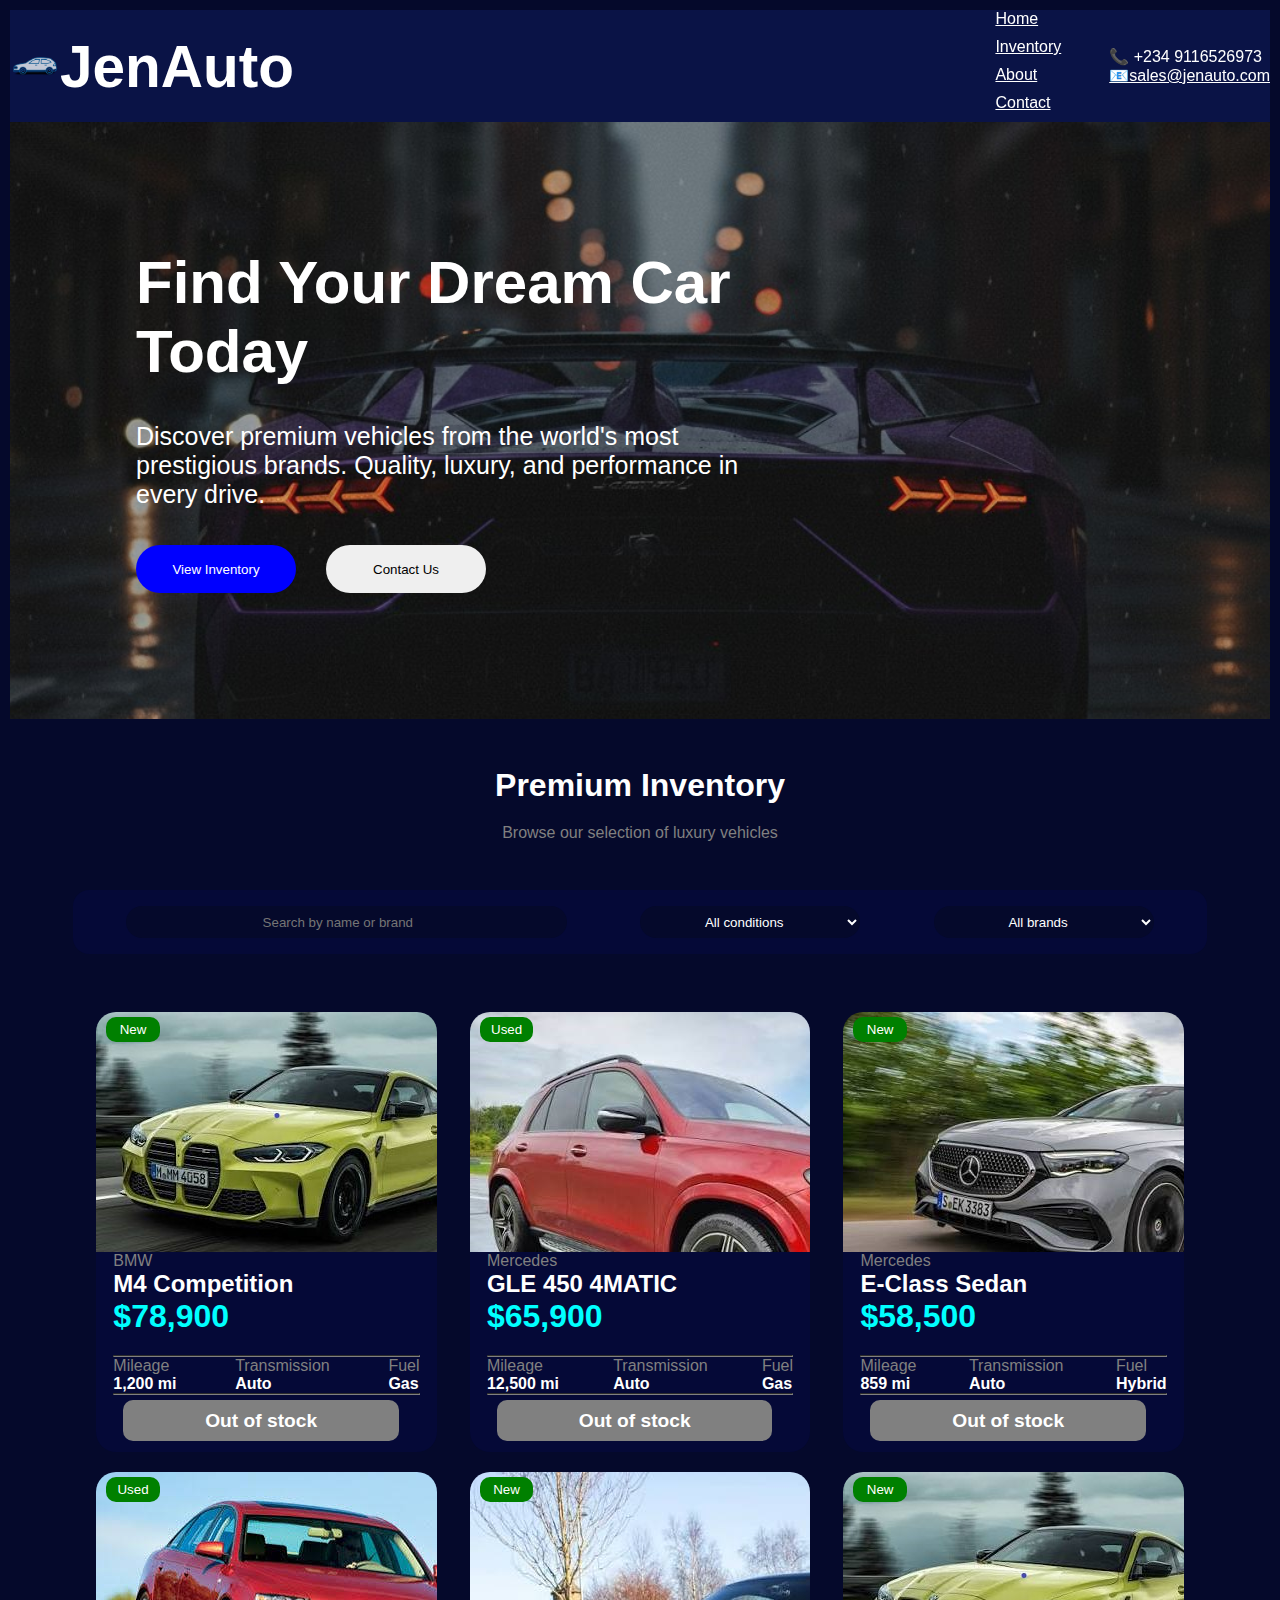
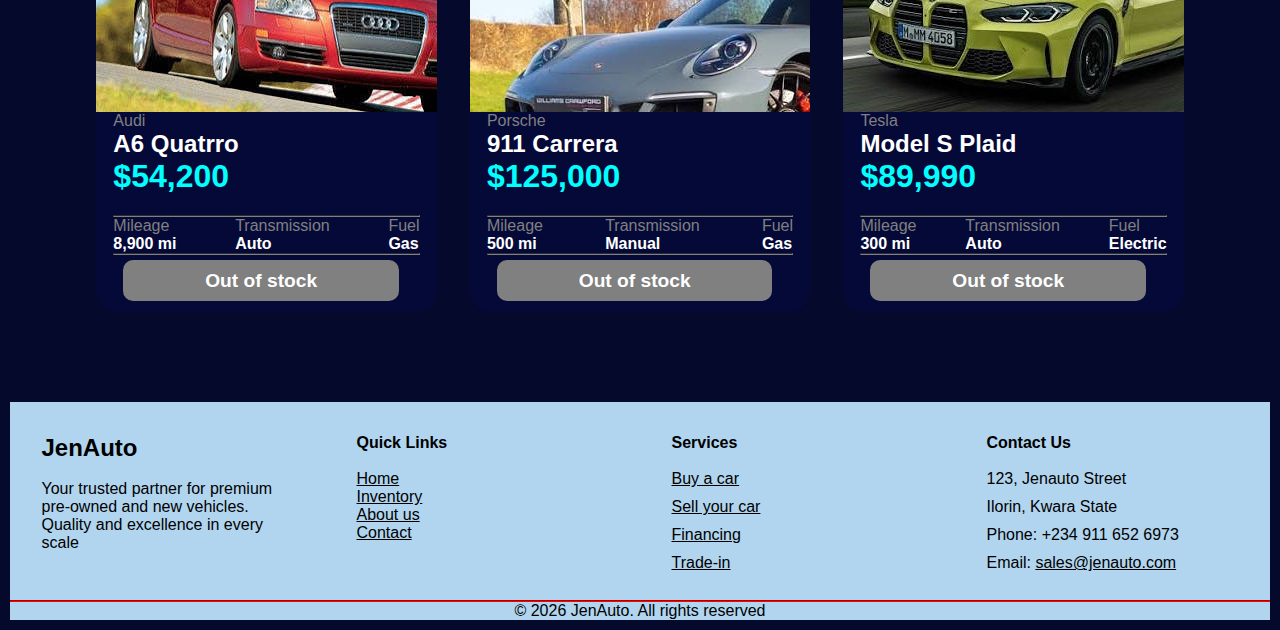
<file: index.html>
<!doctype html>
<html lang="en">
  <head>
    <meta charset="UTF-8" />
    <meta name="viewport" content="width=device-width, initial-scale=1.0" />
    <link rel="stylesheet" href="style.css" />
    <title>MTA Project</title>
  </head>
  <body>
    <header>
      <div class="topbar">
        <div class="logo">
          <img
            src="assets/images/219539-removebg-preview.png"
            alt=""
            width="50px"
          />
          <h3>JenAuto</h3>
        </div>
        <div class="links">
          <p><a href="">Home</a></p>
          <p><a href="./links/inventory.html">Inventory</a></p>
          <p><a href="./links/about.html">About</a></p>
          <p><a href="./links/contact.html">Contact</a></p>
        </div>
        <div class="contact">
          <p>📞 +234 9116526973</p>
          <p><a href="">📧sales@jenauto.com</a></p>
        </div>
      </div>
    </header>

    <section class="banner">
      <h1>Find Your Dream Car Today</h1>
      <br /><br />
      <p>
        Discover premium vehicles from the world's most prestigious brands.
        Quality, luxury, and performance in every drive.
      </p>

      <br /><br />
      <div class="buttons">
        <button><a href="./links/inventory.html">View Inventory</a></button>
        <button><a href="./links/contact.html">Contact Us</a></button>
      </div>
    </section>

    <section class="inventory">
      <div class="inventoryHead">
        <h3>Premium Inventory</h3>
        <p>Browse our selection of luxury vehicles</p>
      </div>

      <div class="filter">
        <input
          type="search"
          name=""
          id="carSearch"
          placeholder="Search by name or brand "
        />
        <select name="conditions" id="conditionFilter">
          <option value="all">All conditions</option>
          <option value="New">New</option>
          <option value="Used">Used</option>
        </select>

        <select name="brands" id="brandFilter">
          <option value="all">All brands</option>
          <option value="BMW">BMW</option>
          <option value="Mercedes">Mercedes</option>
          <option value="Audi">Audi</option>
          <option value="Porsche">Porsche</option>
          <option value="Tesla">Tesla</option>
          <option value="Lexus">Lexus</option>
        </select>
      </div>

      <div class="cars" id="carGrid">
        <div class="car" data-brand="BMW" data-condition="New">
          <div
            class="carImage"
            style="
              background: url(&quot;./assets/images/images\ \(1\).jpeg&quot;);
            "
          >
            <button style="color: white">New</button>
          </div>
          <div class="cardetails">
            <p>BMW</p>
            <h4>M4 Competition</h4>
            <h3>$78,900</h3>
            <hr />
            <div class="specs">
              <div class="spec">
                <p>Mileage</p>
                <h5>1,200 mi</h5>
              </div>

              <div class="spec">
                <p>Transmission</p>
                <h5>Auto</h5>
              </div>

              <div class="spec">
                <p>Fuel</p>
                <h5>Gas</h5>
              </div>
            </div>
            <hr />
            <button disabled>Out of stock</button>
          </div>
        </div>

        <div class="car" data-brand="Mercedes" data-condition="Used">
          <div
            class="carImage"
            style="background: url(assets/images/images\ \(3\).jpeg)"
          >
            <button style="color: white">Used</button>
          </div>
          <div class="cardetails">
            <p>Mercedes</p>
            <h4>GLE 450 4MATIC</h4>
            <h3>$65,900</h3>
            <hr />
            <div class="specs">
              <div class="spec">
                <p>Mileage</p>
                <h5>12,500 mi</h5>
              </div>

              <div class="spec">
                <p>Transmission</p>
                <h5>Auto</h5>
              </div>

              <div class="spec">
                <p>Fuel</p>
                <h5>Gas</h5>
              </div>
            </div>
            <hr />
            <button disabled>Out of stock</button>
          </div>
        </div>

        <div class="car" data-brand="Mercedes" data-condition="New">
          <div
            class="carImage"
            style="background: url(assets/images/images\ \(4\).jpeg)"
          >
            <button style="color: white">New</button>
          </div>
          <div class="cardetails">
            <p>Mercedes</p>
            <h4>E-Class Sedan</h4>
            <h3>$58,500</h3>
            <hr />
            <div class="specs">
              <div class="spec">
                <p>Mileage</p>
                <h5>859 mi</h5>
              </div>

              <div class="spec">
                <p>Transmission</p>
                <h5>Auto</h5>
              </div>

              <div class="spec">
                <p>Fuel</p>
                <h5>Hybrid</h5>
              </div>
            </div>
            <hr />
            <button disabled>Out of stock</button>
          </div>
        </div>

        <div class="car" data-brand="Audi" data-condition="Used">
          <div
            class="carImage"
            style="background: url(assets/images/images\ \(5\).jpeg)"
          >
            <button style="color: white">Used</button>
          </div>
          <div class="cardetails">
            <p>Audi</p>
            <h4>A6 Quatrro</h4>
            <h3>$54,200</h3>
            <hr />
            <div class="specs">
              <div class="spec">
                <p>Mileage</p>
                <h5>8,900 mi</h5>
              </div>

              <div class="spec">
                <p>Transmission</p>
                <h5>Auto</h5>
              </div>

              <div class="spec">
                <p>Fuel</p>
                <h5>Gas</h5>
              </div>
            </div>
            <hr />
            <button disabled>Out of stock</button>
          </div>
        </div>

        <div class="car" data-brand="Porsche" data-condition="New">
          <div
            class="carImage"
            style="background: url(assets/images/images\ \(6\).jpeg)"
          >
            <button style="color: white">New</button>
          </div>
          <div class="cardetails">
            <p>Porsche</p>
            <h4>911 Carrera</h4>
            <h3>$125,000</h3>
            <hr />
            <div class="specs">
              <div class="spec">
                <p>Mileage</p>
                <h5>500 mi</h5>
              </div>

              <div class="spec">
                <p>Transmission</p>
                <h5>Manual</h5>
              </div>

              <div class="spec">
                <p>Fuel</p>
                <h5>Gas</h5>
              </div>
            </div>
            <hr />
            <button disabled>Out of stock</button>
          </div>
        </div>

        <div class="car" data-brand="Tesla" data-condition="New">
          <div
            class="carImage"
            style="
              background: url(&quot;./assets/images/images\ \(1\).jpeg&quot;);
            "
          >
            <button style="color: white">New</button>
          </div>
          <div class="cardetails">
            <p>Tesla</p>
            <h4>Model S Plaid</h4>
            <h3>$89,990</h3>
            <hr />
            <div class="specs">
              <div class="spec">
                <p>Mileage</p>
                <h5>300 mi</h5>
              </div>

              <div class="spec">
                <p>Transmission</p>
                <h5>Auto</h5>
              </div>

              <div class="spec">
                <p>Fuel</p>
                <h5>Electric</h5>
              </div>
            </div>
            <hr />
            <button disabled>Out of stock</button>
          </div>
        </div>
      </div>
    </section>

    <footer>
      <section>
        <div>
          <h2>JenAuto</h2>
          <br />
          <p class="hide">
            Your trusted partner for premium pre-owned and new vehicles.
          </p>
          <p class="hide">Quality and excellence in every scale</p>
        </div>
        <div class="links, hide">
          <h4>Quick Links</h4>
          <br />
          <p><a href="">Home</a></p>

          <p><a href="./links/inventory.html">Inventory</a></p>
          <p><a href="./links/about.html">About us</a></p>
          <p><a href="./links/contact.html">Contact</a></p>
        </div>
        <div class="links">
          <h4>Services</h4>
          <br />
          <p><a href="">Buy a car</a></p>
          <p><a href="">Sell your car</a></p>
          <p><a href="">Financing</a></p>
          <p><a href="">Trade-in</a></p>
        </div>
        <div class="links">
          <h4>Contact Us</h4>
          <br />
          <p>123, Jenauto Street</p>
          <p>Ilorin, Kwara State</p>
          <p>Phone: +234 911 652 6973</p>
          <p>Email: <a href="">sales@jenauto.com</a></p>
        </div>
      </section>
      <br />
      <hr style="border-color: red" />
      <p style="text-align: center">© 2026 JenAuto. All rights reserved</p>
    </footer>

    <script>
      document.addEventListener("DOMContentLoaded", () => {
        const searchInput = document.getElementById("carSearch");
        const conditionSelect = document.getElementById("conditionFilter");
        const brandSelect = document.getElementById("brandFilter");
        const cars = document.querySelectorAll(".car");

        function filterCars() {
          const query = searchInput.value.toLowerCase();
          const condition = conditionSelect.value;
          const brand = brandSelect.value;

          cars.forEach((car) => {
            const carName = car.querySelector("h4").textContent.toLowerCase();
            const carBrand = car.getAttribute("data-brand");
            const carCondition = car.getAttribute("data-condition");

            // Check if matches search, brand, and condition
            const matchesSearch =
              carName.includes(query) || carBrand.toLowerCase().includes(query);
            const matchesBrand = brand === "all" || carBrand === brand;
            const matchesCondition =
              condition === "all" || carCondition === condition;

            if (matchesSearch && matchesBrand && matchesCondition) {
              car.style.display = "block";
            } else {
              car.style.display = "none";
            }
          });
        }

        // Listen for typing and dropdown changes
        searchInput.addEventListener("input", filterCars);
        conditionSelect.addEventListener("change", filterCars);
        brandSelect.addEventListener("change", filterCars);
      });
    </script>
  </body>
</html>
</file>
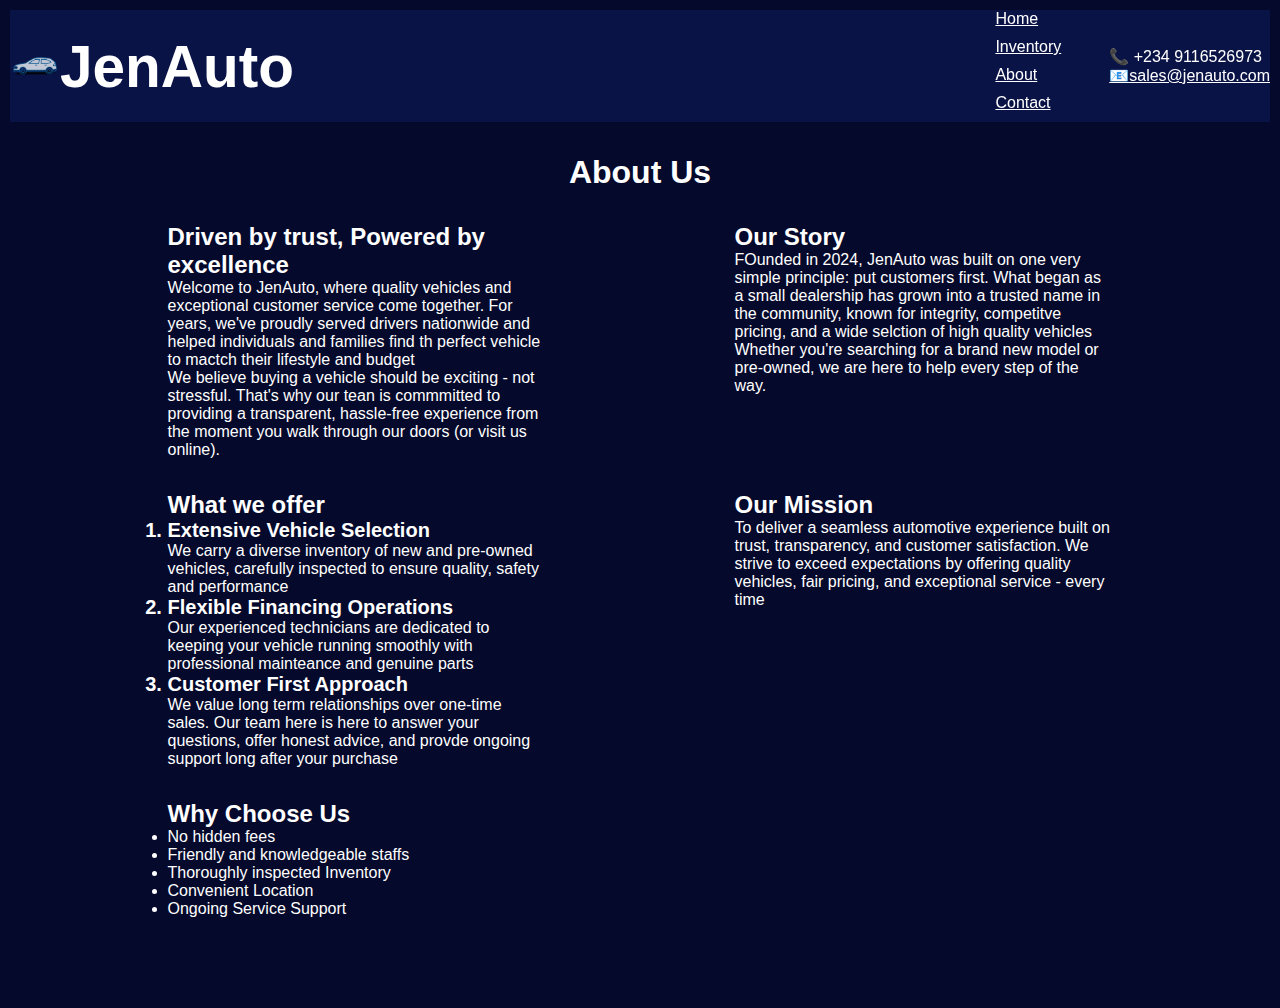
<file: links/about.html>
<!doctype html>
<html lang="en">
  <head>
    <meta charset="UTF-8" />
    <meta name="viewport" content="width=device-width, initial-scale=1.0" />
    <link rel="stylesheet" href="about.css" />
    <title>MTA Project</title>
  </head>
  <body>
    <header>
      <div class="topbar">
        <div class="logo">
          <img
            src="../assets/images/219539-removebg-preview.png"
            alt=""
            width="50px"
          />
          <h3>JenAuto</h3>
        </div>
        <div class="links">
          <p><a href="../index.html">Home</a></p>
          <p><a href="./inventory.html">Inventory</a></p>
          <p><a href="./about.html">About</a></p>
          <p><a href="./contact.html">Contact</a></p>
        </div>
        <div class="contact">
          <p>📞 +234 9116526973</p>
          <p><a href="">📧sales@jenauto.com</a></p>
        </div>
      </div>
    </header>
    <h1>About Us</h1>
    <section class="aboutUs">
      <div>
        <h2>Driven by trust, Powered by excellence</h2>
        <p>
          Welcome to JenAuto, where quality vehicles and exceptional customer
          service come together. For years, we've proudly served drivers
          nationwide and helped individuals and families find th perfect vehicle
          to mactch their lifestyle and budget
        </p>
        <p>
          We believe buying a vehicle should be exciting - not stressful. That's
          why our tean is commmitted to providing a transparent, hassle-free
          experience from the moment you walk through our doors (or visit us
          online).
        </p>
      </div>

      <div>
        <h2>Our Story</h2>
        <p>
          FOunded in 2024, JenAuto was built on one very simple principle: put
          customers first. What began as a small dealership has grown into a
          trusted name in the community, known for integrity, competitve
          pricing, and a wide selction of high quality vehicles
        </p>
        <p>
          Whether you're searching for a brand new model or pre-owned, we are
          here to help every step of the way.
        </p>
      </div>

      <div>
        <h2>What we offer</h2>
        <ol>
          <li>Extensive Vehicle Selection</li>
          <p>
            We carry a diverse inventory of new and pre-owned vehicles,
            carefully inspected to ensure quality, safety and performance
          </p>
          <li>Flexible Financing Operations</li>
          <p>
            Our experienced technicians are dedicated to keeping your vehicle
            running smoothly with professional mainteance and genuine parts
          </p>
          <li>Customer First Approach</li>
          <p>
            We value long term relationships over one-time sales. Our team here
            is here to answer your questions, offer honest advice, and provde
            ongoing support long after your purchase
          </p>
        </ol>
      </div>

      <div>
        <h2>Our Mission</h2>
        <p>
          To deliver a seamless automotive experience built on trust,
          transparency, and customer satisfaction. We strive to exceed
          expectations by offering quality vehicles, fair pricing, and
          exceptional service - every time
        </p>
      </div>

      <div>
        <h2>Why Choose Us</h2>
        <ul>
          <li>No hidden fees</li>
          <li>Friendly and knowledgeable staffs</li>
          <li>Thoroughly inspected Inventory</li>
          <li>Convenient Location</li>
          <li>Ongoing Service Support</li>
        </ul>
      </div>
    </section>
  </body>
</html>
</file>
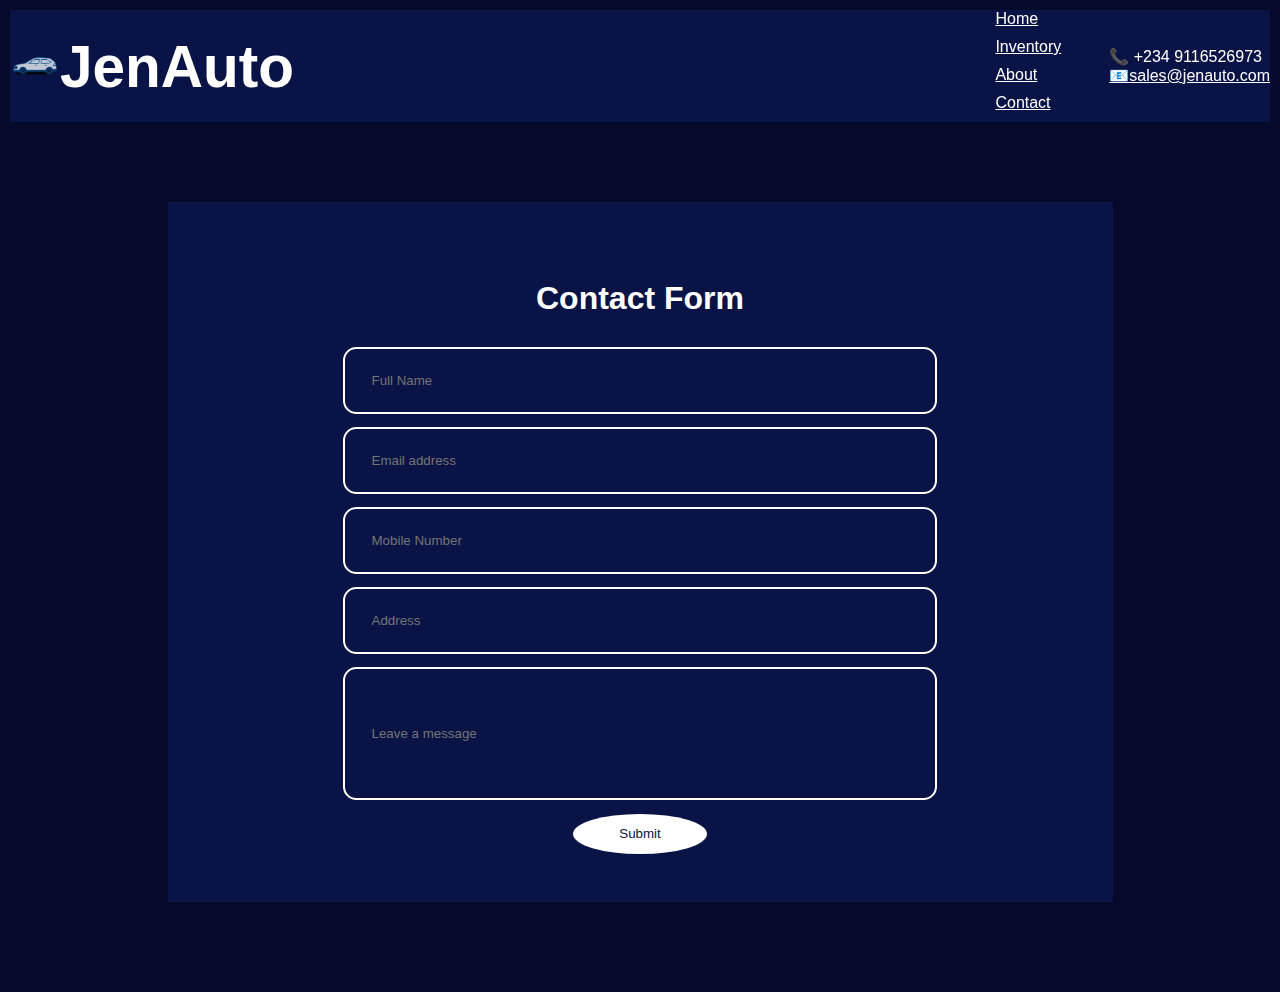
<file: links/contact.html>
<!doctype html>
<html lang="en">
  <head>
    <meta charset="UTF-8" />
    <meta name="viewport" content="width=device-width, initial-scale=1.0" />
    <link rel="stylesheet" href="contact.css" />
    <title>MTA Project</title>
  </head>
  <body>
    <header>
      <div class="topbar">
        <div class="logo">
          <img
            src="../assets/images/219539-removebg-preview.png"
            alt=""
            width="50px"
          />
          <h3>JenAuto</h3>
        </div>
        <div class="links">
          <p><a href="../index.html">Home</a></p>
          <p><a href="./inventory.html">Inventory</a></p>
          <p><a href="./about.html">About</a></p>
          <p><a href="./contact.html">Contact</a></p>
        </div>
        <div class="contact">
          <p>📞 +234 9116526973</p>
          <p><a href="">📧sales@jenauto.com</a></p>
        </div>
      </div>
    </header>

    <section>
      <section class="form">
        <form id="contactForm">
          <h1 class="head">Contact Form</h1>
          <input
            type="text"
            placeholder="Full Name"
            name="Fullname"
            id=""
            required
          />
          <input
            type="email"
            name="Email"
            id=""
            placeholder="Email address"
            required
          />
          <input
            type="tel"
            name="Phone Number"
            id=""
            placeholder="Mobile Number"
            required
          />

          <input
            type="text"
            name="Residential address"
            id=""
            placeholder="Address"
            required
          />

          <input
            type="text"
            name="Message"
            id="message"
            placeholder="Leave a message"
            required
          />

          <button type="submit">Submit</button>
        </form>
      </section>
    </section>
  </body>

  <script src="./contact.js"></script>
</html>
</file>
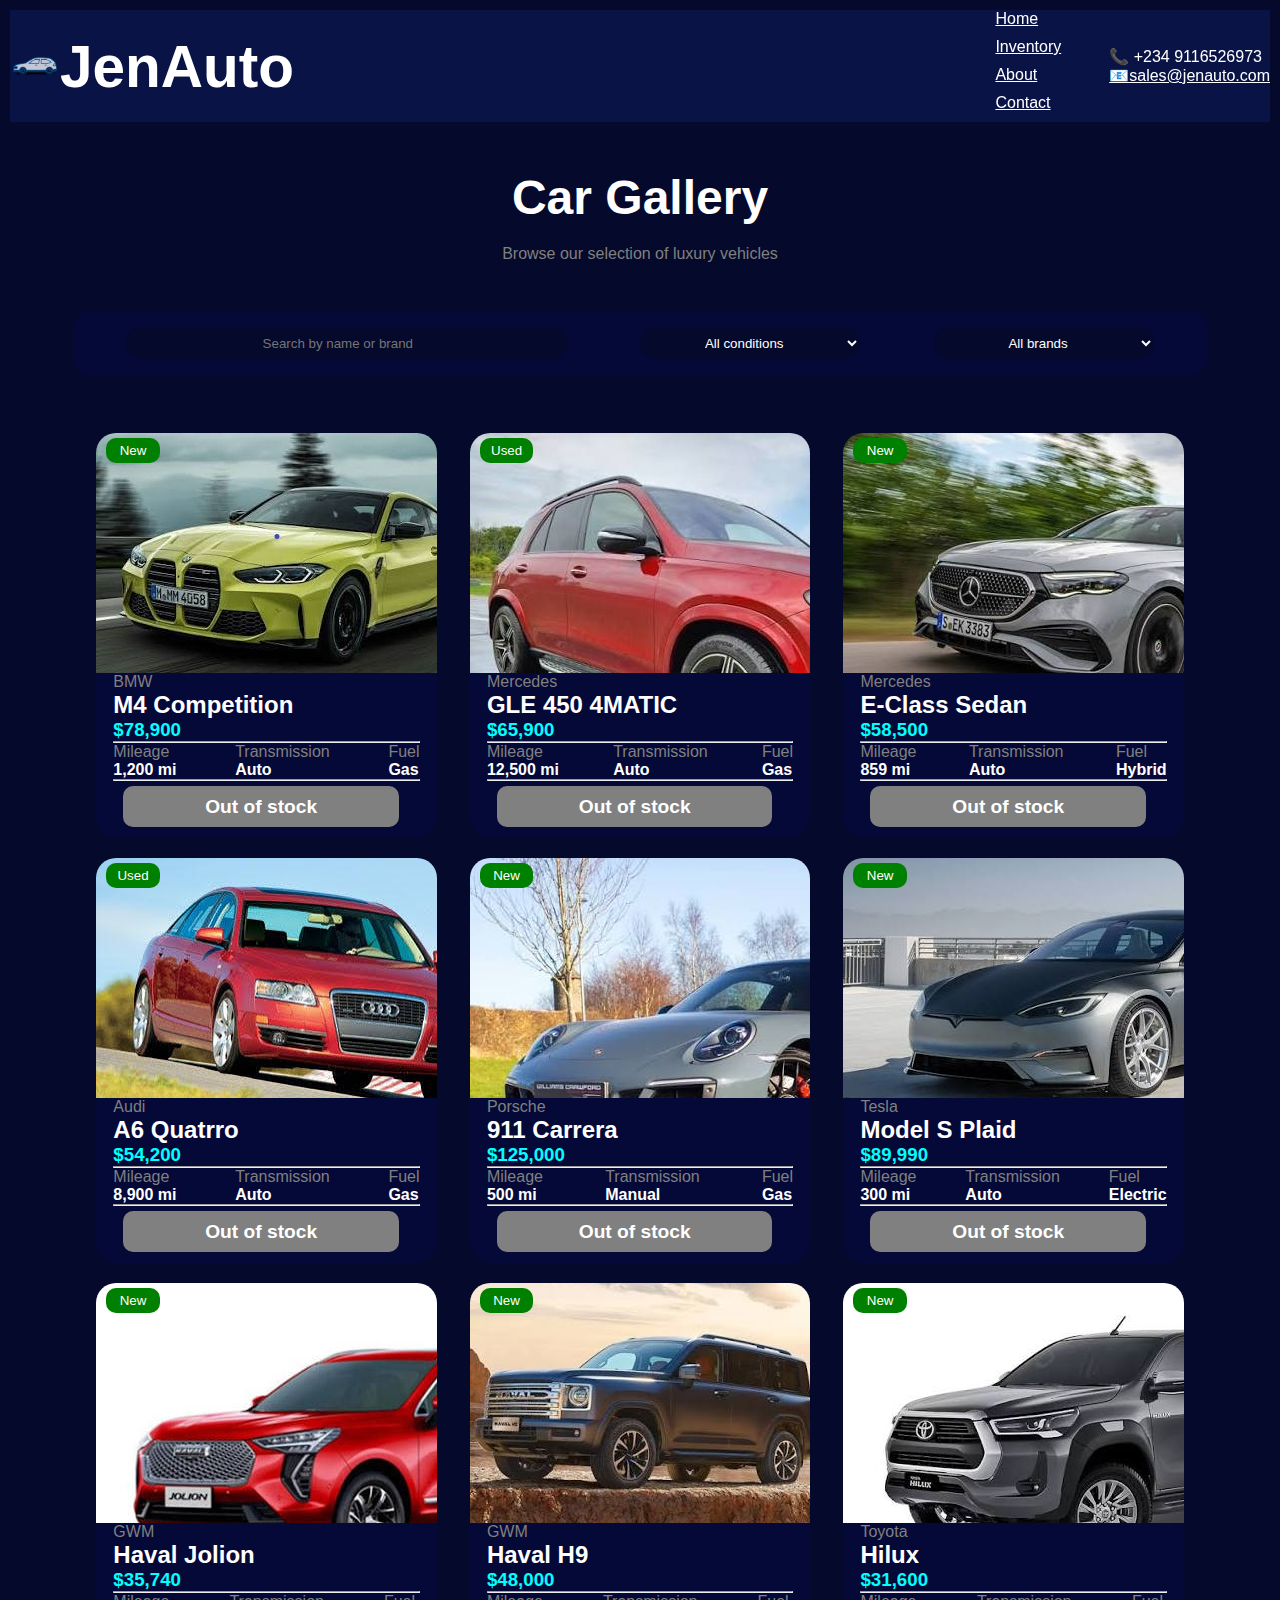
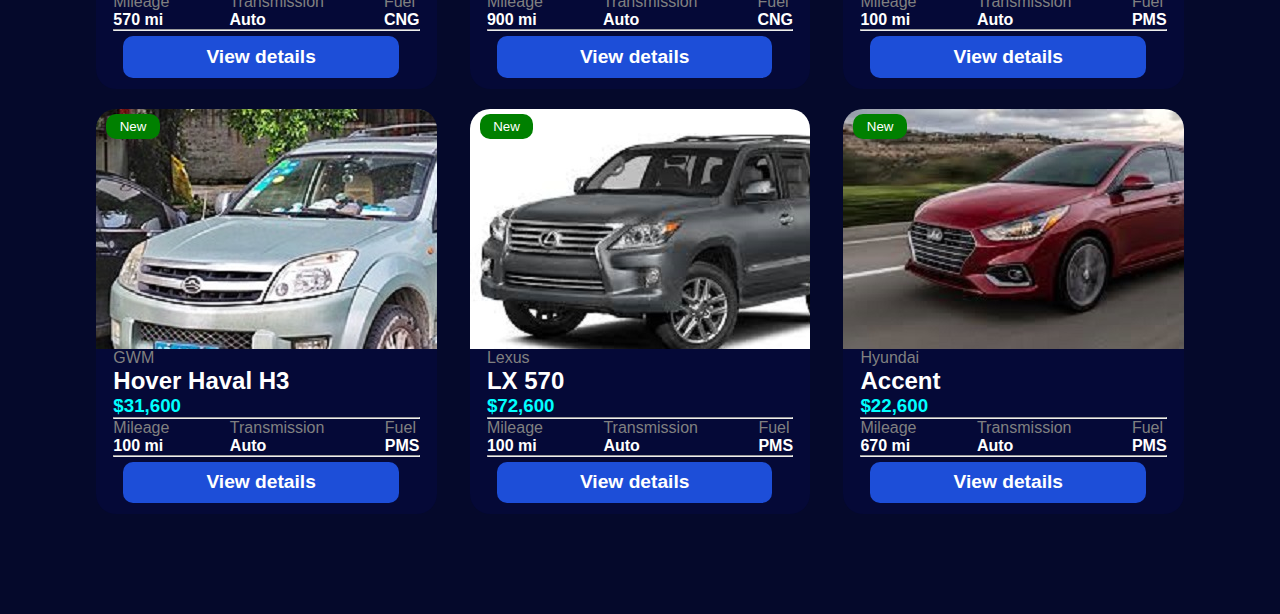
<file: links/inventory.html>
<!doctype html>
<html lang="en">
  <head>
    <meta charset="UTF-8" />
    <meta name="viewport" content="width=device-width, initial-scale=1.0" />
    <link rel="stylesheet" href="inventory.css" />
    <title>MTA Project</title>
    <script src="./inventory.js"></script>
  </head>
  <body>
    <header>
      <div class="topbar">
        <div class="logo">
          <img
            src="../assets/images/219539-removebg-preview.png"
            alt=""
            width="50px"
          />
          <h3>JenAuto</h3>
        </div>
        <div class="links">
          <p><a href="../index.html">Home</a></p>
          <p><a href="./inventory.html">Inventory</a></p>
          <p><a href="./about.html">About</a></p>
          <p><a href="./contact.html">Contact</a></p>
        </div>
        <div class="contact">
          <p>📞 +234 9116526973</p>
          <p><a href="">📧sales@jenauto.com</a></p>
        </div>
      </div>
    </header>

    <section class="inventory">
      <div class="inventoryHead">
        <h1>Car Gallery</h1>
        <p>Browse our selection of luxury vehicles</p>
      </div>

      <div class="filter">
        <input
          type="search"
          name=""
          id="carSearch"
          placeholder="Search by name or brand "
        />
        <select name="conditions" id="conditionFilter">
          <option value="all">All conditions</option>
          <option value="New">New</option>
          <option value="Used">Used</option>
        </select>

        <select name="brands" id="brandFilter">
          <option value="all">All brands</option>
          <option value="BMW">BMW</option>
          <option value="Mercedes">Mercedes</option>
          <option value="Audi">Audi</option>
          <option value="Porsche">Porsche</option>
          <option value="Tesla">Tesla</option>
          <option value="Lexus">Lexus</option>
          <option value="GWM">GWM</option>
          <option value="Toyota">Toyota</option>
          <option value="Hyundai">Hyundai</option>
        </select>
      </div>

      <div class="cars">
        <div class="car" data-brand="BMW" data-condition="New">
          <div
            class="carImage"
            style="
              background: url(&quot;./assets/images/images\ \(1\).jpeg&quot;);
            "
          >
            <button style="color: white">New</button>
          </div>
          <div class="cardetails">
            <p>BMW</p>
            <h4>M4 Competition</h4>
            <h3>$78,900</h3>
            <hr />
            <div class="specs">
              <div class="spec">
                <p>Mileage</p>
                <h5>1,200 mi</h5>
              </div>

              <div class="spec">
                <p>Transmission</p>
                <h5>Auto</h5>
              </div>

              <div class="spec">
                <p>Fuel</p>
                <h5>Gas</h5>
              </div>
            </div>
            <hr />
            <button disabled>Out of stock</button>
          </div>
        </div>

        <div class="car" data-brand="Mercedes" data-condition="Used">
          <div
            class="carImage"
            style="background: url(assets/images/images\ \(3\).jpeg)"
          >
            <button style="color: white">Used</button>
          </div>
          <div class="cardetails">
            <p>Mercedes</p>
            <h4>GLE 450 4MATIC</h4>
            <h3>$65,900</h3>
            <hr />
            <div class="specs">
              <div class="spec">
                <p>Mileage</p>
                <h5>12,500 mi</h5>
              </div>

              <div class="spec">
                <p>Transmission</p>
                <h5>Auto</h5>
              </div>

              <div class="spec">
                <p>Fuel</p>
                <h5>Gas</h5>
              </div>
            </div>
            <hr />
            <button disabled>Out of stock</button>
          </div>
        </div>

        <div class="car" data-brand="Mercedes" data-condition="New">
          <div
            class="carImage"
            style="background: url(assets/images/images\ \(4\).jpeg)"
          >
            <button style="color: white">New</button>
          </div>
          <div class="cardetails">
            <p>Mercedes</p>
            <h4>E-Class Sedan</h4>
            <h3>$58,500</h3>
            <hr />
            <div class="specs">
              <div class="spec">
                <p>Mileage</p>
                <h5>859 mi</h5>
              </div>

              <div class="spec">
                <p>Transmission</p>
                <h5>Auto</h5>
              </div>

              <div class="spec">
                <p>Fuel</p>
                <h5>Hybrid</h5>
              </div>
            </div>
            <hr />
            <button disabled>Out of stock</button>
          </div>
        </div>

        <div class="car" data-brand="Audi" data-condition="Used">
          <div
            class="carImage"
            style="background: url(assets/images/images\ \(5\).jpeg)"
          >
            <button style="color: white">Used</button>
          </div>
          <div class="cardetails">
            <p>Audi</p>
            <h4>A6 Quatrro</h4>
            <h3>$54,200</h3>
            <hr />
            <div class="specs">
              <div class="spec">
                <p>Mileage</p>
                <h5>8,900 mi</h5>
              </div>

              <div class="spec">
                <p>Transmission</p>
                <h5>Auto</h5>
              </div>

              <div class="spec">
                <p>Fuel</p>
                <h5>Gas</h5>
              </div>
            </div>
            <hr />
            <button disabled>Out of stock</button>
          </div>
        </div>

        <div class="car" data-brand="Porsche" data-condition="New">
          <div
            class="carImage"
            style="background: url(assets/images/images\ \(6\).jpeg)"
          >
            <button style="color: white">New</button>
          </div>
          <div class="cardetails">
            <p>Porsche</p>
            <h4>911 Carrera</h4>
            <h3>$125,000</h3>
            <hr />
            <div class="specs">
              <div class="spec">
                <p>Mileage</p>
                <h5>500 mi</h5>
              </div>

              <div class="spec">
                <p>Transmission</p>
                <h5>Manual</h5>
              </div>

              <div class="spec">
                <p>Fuel</p>
                <h5>Gas</h5>
              </div>
            </div>
            <hr />
            <button disabled>Out of stock</button>
          </div>
        </div>

        <div class="car" data-brand="Tesla" data-condition="New">
          <div
            class="carImage"
            style="background: url(./assets/images/images\ \(8\).jpeg)"
          >
            <button style="color: white">New</button>
          </div>
          <div class="cardetails">
            <p>Tesla</p>
            <h4>Model S Plaid</h4>
            <h3>$89,990</h3>
            <hr />
            <div class="specs">
              <div class="spec">
                <p>Mileage</p>
                <h5>300 mi</h5>
              </div>

              <div class="spec">
                <p>Transmission</p>
                <h5>Auto</h5>
              </div>

              <div class="spec">
                <p>Fuel</p>
                <h5>Electric</h5>
              </div>
            </div>
            <hr />
            <button disabled>Out of stock</button>
          </div>
        </div>

        <div class="car" data-brand="GWM" data-condition="New">
          <div
            class="carImage"
            style="background: url(assets/images/images\ \(9\).jpeg)"
          >
            <button style="color: white">New</button>
          </div>
          <div class="cardetails">
            <p>GWM</p>
            <h4>Haval Jolion</h4>
            <h3>$35,740</h3>
            <hr />
            <div class="specs">
              <div class="spec">
                <p>Mileage</p>
                <h5>570 mi</h5>
              </div>

              <div class="spec">
                <p>Transmission</p>
                <h5>Auto</h5>
              </div>

              <div class="spec">
                <p>Fuel</p>
                <h5>CNG</h5>
              </div>
            </div>
            <hr />
            <button>
              <a href="https://www.gwmanz.com/au/models/suv/haval-jolion/"
                >View details</a
              >
            </button>
          </div>
        </div>

        <div class="car" data-brand="GWM" data-condition="New">
          <div
            class="carImage"
            style="background: url(./assets/images/images\ \(10\).jpeg)"
          >
            <button style="color: white">New</button>
          </div>
          <div class="cardetails">
            <p>GWM</p>
            <h4>Haval H9</h4>
            <h3>$48,000</h3>
            <hr />
            <div class="specs">
              <div class="spec">
                <p>Mileage</p>
                <h5>900 mi</h5>
              </div>

              <div class="spec">
                <p>Transmission</p>
                <h5>Auto</h5>
              </div>

              <div class="spec">
                <p>Fuel</p>
                <h5>CNG</h5>
              </div>
            </div>
            <hr />
            <button>
              <a href="https://en.wikipedia.org/wiki/Haval_H9">View details</a>
            </button>
          </div>
        </div>

        <div class="car" data-brand="Toyota" data-condition="New">
          <div
            class="carImage"
            style="background: url(assets/images/images\ \(11\).jpeg)"
          >
            <button style="color: white">New</button>
          </div>
          <div class="cardetails">
            <p>Toyota</p>
            <h4>Hilux</h4>
            <h3>$31,600</h3>
            <hr />
            <div class="specs">
              <div class="spec">
                <p>Mileage</p>
                <h5>100 mi</h5>
              </div>

              <div class="spec">
                <p>Transmission</p>
                <h5>Auto</h5>
              </div>

              <div class="spec">
                <p>Fuel</p>
                <h5>PMS</h5>
              </div>
            </div>
            <hr />
            <button>
              <a href="https://en.wikipedia.org/wiki/Toyota_Hilux"
                >View details</a
              >
            </button>
          </div>
        </div>

        <div class="car" data-brand="GWM" data-condition="New">
          <div
            class="carImage"
            style="
              background: url(./assets/images/2006_Great_Wall_Hover_\(pre-facelift\).jpg);
            "
          >
            <button style="color: white">New</button>
          </div>
          <div class="cardetails">
            <p>GWM</p>
            <h4>Hover Haval H3</h4>
            <h3>$31,600</h3>
            <hr />
            <div class="specs">
              <div class="spec">
                <p>Mileage</p>
                <h5>100 mi</h5>
              </div>

              <div class="spec">
                <p>Transmission</p>
                <h5>Auto</h5>
              </div>

              <div class="spec">
                <p>Fuel</p>
                <h5>PMS</h5>
              </div>
            </div>
            <hr />
            <button>
              <a href="https://en.wikipedia.org/wiki/Great_Wall_Haval_H3"
                >View details</a
              >
            </button>
          </div>
        </div>

        <div class="car" data-brand="Lexus" data-condition="New">
          <div
            class="carImage"
            style="background: url(./assets/images/lexux570.jfif)"
          >
            <button style="color: white">New</button>
          </div>
          <div class="cardetails">
            <p>Lexus</p>
            <h4>LX 570</h4>
            <h3>$72,600</h3>
            <hr />
            <div class="specs">
              <div class="spec">
                <p>Mileage</p>
                <h5>100 mi</h5>
              </div>

              <div class="spec">
                <p>Transmission</p>
                <h5>Auto</h5>
              </div>

              <div class="spec">
                <p>Fuel</p>
                <h5>PMS</h5>
              </div>
            </div>
            <hr />
            <button>
              <a href="https://en.wikipedia.org/wiki/Lexus_LX">View details</a>
            </button>
          </div>
        </div>

        <div class="car" data-brand="Hyundai" data-condition="New">
          <div
            class="carImage"
            style="background: url(./assets/images/hyundai_accent.jfif)"
          >
            <button style="color: white">New</button>
          </div>
          <div class="cardetails">
            <p>Hyundai</p>
            <h4>Accent</h4>
            <h3>$22,600</h3>
            <hr />
            <div class="specs">
              <div class="spec">
                <p>Mileage</p>
                <h5>670 mi</h5>
              </div>

              <div class="spec">
                <p>Transmission</p>
                <h5>Auto</h5>
              </div>

              <div class="spec">
                <p>Fuel</p>
                <h5>PMS</h5>
              </div>
            </div>
            <hr />
            <button>
              <a href="https://en.wikipedia.org/wiki/Lexus_LX">View details</a>
            </button>
          </div>
        </div>
      </div>
    </section>
  </body>
</html>
</file>
<file: style.css>
* {
  margin: 0px;
  padding: 0;
  /* box-sizing: border-box; */
}

html {
  background-color: rgb(5, 9, 43);
  font-family: "Gill Sans", "Gill Sans MT", Calibri, "Trebuchet MS", sans-serif;
  /* padding-bottom: 50px; */
  margin: 10px;
}

header {
  position: sticky;
  top: 0;
  z-index: 1000;
  background-color: rgb(10, 19, 70);
}
.banner {
  background: url("./assets/images/1771277237237~2.png");
  /* display: inline-block; */
  background-size: cover;
  margin-top: 0px;
  padding: 10%;
}

a {
  color: inherit;
}

.buttons {
  display: flex;
  gap: 0.5em;
  justify-content: flex-start;
}

.buttons button {
  height: 3rem;
  border-width: 0;
  width: 10rem;
  border-radius: 2em;
}

button a {
  text-decoration: none;
}
.buttons button:first-child {
  background-color: blue;
  color: white;
}
.banner h1,
.banner p,
.buttons {
  color: white;
  font-family: "Gill Sans", "Gill Sans MT", Calibri, "Trebuchet MS", sans-serif;
  font-size: 60px;
  width: 60%;
}

.banner p {
  font-size: 25px;
}

.cars {
  display: flex;
  flex-wrap: wrap;
  justify-content: space-evenly;
}
.car {
  width: 30%;
  min-width: 18em;
  max-width: 50%;
  margin: 10px;
  transition: opacity 0.3s ease;
  /* display: block; */
}

.car button {
  position: relative;
  top: 5px;
  left: 10px;
  display: inline-block;
  background-color: green;
  padding: 5px 1px;
  border-width: 0;
  border-radius: 10px;
  width: 4em;
}

.carImage {
  width: 100%;
  height: 15em;
  background-size: cover;
  background-repeat: no-repeat;
  border-top-left-radius: 20px;
  border-top-right-radius: 20px;
  margin: 0px;
}

.cardetails {
  background-color: rgb(5, 9, 55);
  padding: 0 5% 1em;
  margin: 0px;
  width: 90%;
  display: inline-block;
  color: white;
  border-bottom-left-radius: 20px;
  border-bottom-right-radius: 20px;
}

.cardetails h3 {
  color: aqua;
}

.cardetails button {
  background-color: gray;
  width: 90%;
  padding: 0.5em 2em;
  color: white;
  font-weight: 600;
  font-size: larger;
  cursor: not-allowed;
}

.cardetails h4 {
  font-size: 1.5em;
}

.inventoryHead {
  text-align: center;
  font-family: Verdana, Geneva, Tahoma, sans-serif;
  padding: 3rem;
  color: white;
}

.filter {
  padding: 1em;
  background-color: rgb(5, 9, 55);
  border-radius: 1em;
  display: flex;
  margin-bottom: 3em;
  justify-content: space-around;
}

.filter input,
.filter select {
  width: 40%;
  background-color: rgb(5, 9, 43);
  border-radius: 2em;
  border-width: 0;
  height: 2rem;
  color: white;
  padding: 0 20px;
  text-align: center;
}

.filter select {
  width: 20%;
}

hr {
  border-color: grey;
}

.inventory {
  margin: 0 5% 5em;
}

.inventory p {
  color: gray;
}

.inventory h3 {
  font-size: 2rem;
  margin-bottom: 20px;
}

.specs {
  display: flex;
  margin: 0;
  justify-content: space-between;
}

.spec {
  margin: 0px;
}

.spec p,
h5 {
  margin-top: 0px;
  margin-bottom: 0;
  font-size: 1em;
}

.topbar {
  display: flex;
  margin-bottom: 0px;
  height: fit-content;
  gap: 3em;

  justify-content: space-around;
  align-items: center;
  font-family:
    "Trebuchet MS", "Lucida Sans Unicode", "Lucida Grande", "Lucida Sans",
    Arial, sans-serif;
  color: white;
}

.logo {
  display: flex;
  align-items: center;
  flex: 1;
  font-size: 50px;
}

.links {
  display: flex;
  flex-direction: column;
}

.links p {
  margin-top: 0px;
  margin-bottom: 10px;
}

.contact {
  display: flex;
  flex-direction: column;
}

footer {
  padding-top: 2em;
  background-color: #b1d5ef;
}

footer section {
  /* padding: 0 5%; */
  display: flex;
  /* gap: 5%; */
  justify-content: space-around;
}

footer div {
  width: 20%;
}

footer div p,
h2,
h4 {
  margin: 0;
}

@media (max-width: 600px) {
  .contact {
    display: none;
  }
  .logo h3 {
    font-size: 40px;
  }

  footer section {
    /* flex-direction: column; */
    gap: 1em;
  }
  .hide {
    display: none;
  }
  footer div {
    width: 100%;
  }

  .topbar {
    justify-content: space-between;
  }

  .banner h1 {
    color: white;
    font-size: 60px;
    width: 100%;
  }

  .banner p {
    font-size: 20px;
    width: 100%;
  }

  .buttons {
    width: 100%;
    flex-direction: column;
    gap: 10px;
  }

  .topbar {
    gap: 0;
  }

  .filter {
    flex-direction: column;
    gap: 10px;
  }

  .filter input,
  .filter select {
    width: 100%;
    height: 3rem;
    color: white;
    padding: 0 20px;
    text-align: center;
  }
}
</file>
<file: links/about.css>
* {
  margin: 0px;
  padding: 0;
  box-sizing: border-box;
  color: white;
}

html {
  background-color: rgb(5, 9, 43);
  font-family: "Gill Sans", "Gill Sans MT", Calibri, "Trebuchet MS", sans-serif;
  /* padding-bottom: 50px; */
  margin: 10px;
  padding-bottom: 5em;
}

header {
  position: sticky;
  top: 0;
  z-index: 1000;
  background-color: rgb(10, 19, 70);
}

a {
  color: inherit;
}

.topbar {
  display: flex;
  margin-bottom: 0px;
  height: fit-content;
  gap: 3em;

  justify-content: space-around;
  align-items: center;
  font-family:
    "Trebuchet MS", "Lucida Sans Unicode", "Lucida Grande", "Lucida Sans",
    Arial, sans-serif;
  color: white;
}

.logo {
  display: flex;
  align-items: center;
  flex: 1;
  font-size: 50px;
}

.links {
  display: flex;
  flex-direction: column;
}

.links p {
  margin-top: 0px;
  margin-bottom: 10px;
}

.contact {
  display: flex;
  flex-direction: column;
}

.aboutUs {
  width: 75%;
  margin: auto;
  display: flex;
  gap: 2em;
  flex-wrap: wrap;
  justify-content: space-between;
}

h1 {
  text-align: center;
  margin: 1em auto;
}

ol li {
  font-size: 20px;
  font-weight: 900;
}

.aboutUs div {
  width: 40%;
  border-color: white;
}

@media (max-width: 600px) {
  .contact {
    display: none;
  }

  .logo h3 {
    font-size: 40px;
  }

  .topbar {
    justify-content: space-between;
    gap: 0;
  }

  .aboutUs {
    flex-direction: column;
  }

  .aboutUs div {
    width: fit-content;
  }
}
</file>
<file: links/contact.css>
* {
  margin: 0px;
  padding: 0;
  box-sizing: border-box;
  color: white;
}

html {
  background-color: rgb(5, 9, 43);
  font-family: "Gill Sans", "Gill Sans MT", Calibri, "Trebuchet MS", sans-serif;
  /* padding-bottom: 50px; */
  margin: 10px;
}

header {
  position: sticky;
  top: 0;
  z-index: 1000;
  background-color: rgb(10, 19, 70);
}

a {
  color: inherit;
}

.topbar {
  display: flex;
  margin-bottom: 0px;
  height: fit-content;
  gap: 3em;

  justify-content: space-around;
  align-items: center;
  font-family:
    "Trebuchet MS", "Lucida Sans Unicode", "Lucida Grande", "Lucida Sans",
    Arial, sans-serif;
  color: white;
}

.logo {
  display: flex;
  align-items: center;
  flex: 1;
  font-size: 50px;
}

.links {
  display: flex;
  flex-direction: column;
}

.links p {
  margin-top: 0px;
  margin-bottom: 10px;
}

.contact {
  display: flex;
  flex-direction: column;
}

.form {
  width: 75%;
  background-color: rgb(10, 19, 70);
  margin: 5em auto;
  padding: 3em;
}

.form .head {
  text-align: center;
  margin: 30px auto;
  width: 100%;
}

.form input {
  display: block;
  margin: 1em auto;
  padding: 0 2em;
  width: 70%;
  background-color: rgb(10, 19, 70);
  border: 2px solid white;
  border-radius: 1em;
  height: 5em;
  color: white;
}
.form #message {
  height: 10em;
  resize: none;
  display: block;
  margin: 1em auto;
  padding: 1em 2em;
  width: 70%;
  background-color: rgb(10, 19, 70);
  border: 2px solid white;
  border-radius: 1em;
  color: white;
}

/*  */

button {
  background-color: white;
  color: rgb(10, 19, 70);
  height: 3em;
  width: 10em;
  border-radius: 50%;
  border-width: 0;
  text-align: center;
  margin: auto;
  display: block;
}

@media (max-width: 600px) {
  .contact {
    display: none;
  }

  .logo h3 {
    font-size: 40px;
  }

  .topbar {
    justify-content: space-between;
    gap: 0;
  }

  .form {
    width: 95%;
    padding: 1em;
  }

  .form .head {
    text-align: center;
    margin: 30px auto;
    width: 100%;
  }

  .form input {
    width: 90%;
    height: 4em;
  }

  textarea {
    width: 90%;
    height: fit-content;
  }
}
</file>
<file: links/inventory.css>
* {
  margin: 0px;
  padding: 0;
  /* box-sizing: border-box; */
  color: white;
}

html {
  background-color: rgb(5, 9, 43);
  font-family: "Gill Sans", "Gill Sans MT", Calibri, "Trebuchet MS", sans-serif;
  /* padding-bottom: 50px; */
  margin: 10px;
}

header {
  position: sticky;
  top: 0;
  z-index: 1000;
  background-color: rgb(10, 19, 70);
}

a {
  color: inherit;
}

.topbar {
  display: flex;
  margin-bottom: 0px;
  height: fit-content;
  gap: 3em;

  justify-content: space-around;
  align-items: center;
  font-family:
    "Trebuchet MS", "Lucida Sans Unicode", "Lucida Grande", "Lucida Sans",
    Arial, sans-serif;
  color: white;
}

.logo {
  display: flex;
  align-items: center;
  flex: 1;
  font-size: 50px;
}

.links {
  display: flex;
  flex-direction: column;
}

.links p {
  margin-top: 0px;
  margin-bottom: 10px;
}

.contact {
  display: flex;
  flex-direction: column;
}

.inventoryHead {
  text-align: center;
  font-family: Verdana, Geneva, Tahoma, sans-serif;
  padding: 3rem;
  color: white;
}

.inventory {
  margin: 0 5% 5em;
}

.inventory p {
  color: gray;
}

.inventory h1 {
  font-size: 3rem;
  margin-bottom: 20px;
}

.filter {
  padding: 1em;
  background-color: rgb(5, 9, 55);
  border-radius: 1em;
  display: flex;
  margin-bottom: 3em;
  justify-content: space-around;
}

.filter input,
.filter select {
  width: 40%;
  background-color: rgb(5, 9, 43);
  border-radius: 2em;
  border-width: 0;
  height: 2rem;
  color: white;
  padding: 0 20px;
  text-align: center;
}

.filter select {
  width: 20%;
}

.cars {
  display: flex;
  flex-wrap: wrap;
  justify-content: space-evenly;
}

.car {
  width: 30%;
  min-width: 18em;
  max-width: 50%;
  margin: 10px;
}

.car button {
  position: relative;
  top: 5px;
  left: 10px;
  display: inline-block;
  background-color: green;
  padding: 5px 1px;
  border-width: 0;
  border-radius: 10px;
  width: 4em;
}

.carImage {
  width: 100%;
  height: 15em;
  background-size: cover;
  background-repeat: no-repeat;
  border-top-left-radius: 20px;
  border-top-right-radius: 20px;
  margin: 0px;
}

.cardetails {
  background-color: rgb(5, 9, 55);
  padding: 0 5% 1em;
  margin: 0px;
  width: 90%;
  display: inline-block;
  color: white;
  border-bottom-left-radius: 20px;
  border-bottom-right-radius: 20px;
}

.cardetails h3 {
  color: aqua;
}

.cardetails button:disabled,
.cardetails button:not(:disabled) {
  background-color: gray;
  width: 90%;
  padding: 0.5em 2em;
  color: white;
  font-weight: 600;
  font-size: larger;
  cursor: not-allowed;
}

.cardetails button:not(:disabled) {
  background: #1d4ed8;
  cursor: wait;
}

.cardetails button:hover:not(:disabled),
.cardetails button:active:not(:disabled) {
  background: #1d9ed8;
  cursor: wait;
}

button a {
  text-decoration: none;
}
.cardetails h4 {
  font-size: 1.5em;
}

.specs {
  display: flex;
  margin: 0;
  justify-content: space-between;
}

.spec {
  margin: 0px;
}

.spec p,
h5 {
  margin-top: 0px;
  margin-bottom: 0;
  font-size: 1em;
}

@media (max-width: 600px) {
  .contact {
    display: none;
  }

  .logo h3 {
    font-size: 40px;
  }

  .topbar {
    justify-content: space-between;
    gap: 0;
  }

  .filter {
    flex-direction: column;
    gap: 10px;
  }

  .filter input,
  .filter select {
    width: 100%;
    height: 3rem;
    color: white;
    padding: 0 20px;
    text-align: center;
  }
}
</file>
